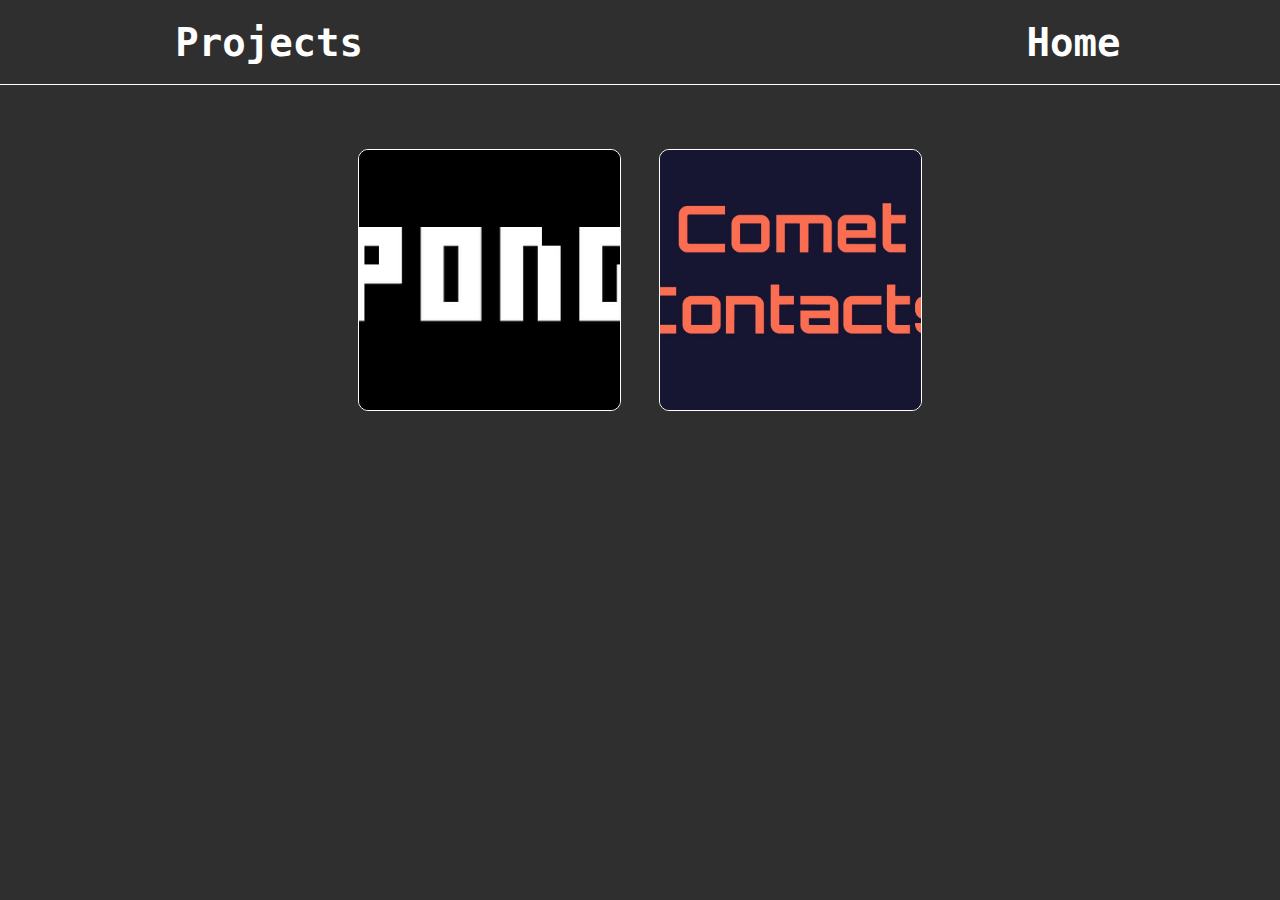
<file: projects.html>
<!DOCTYPE html>

<html lang="en">
    <head>
        <meta charset="UTF-8">
        <meta name="viewport" content="width=device-width, initial-scale=1.0">
        <meta name="description" content="The projects page for Luke Supan's personal website.">

        <title>Supan | Projects</title>
        <link rel="stylesheet" href="style.css">
    </head>

    <body>
        <header>
            <h1>Projects</h1>
            <h1><a href="index.html">Home</a></h1>
        </header>

        <!-- Full container for all projects-->
        <div class="projectsGrid">
            <a href="projects/project1.html" class="projectCard">
                <img class="projectsInGridImage" src="pongPreview.png" alt="PONG project preview">
            </a>


            <a href="projects/project2.html" class="projectCard">
                <img class="projectsInGridImage" src="CometContactsPreview.jpg" alt="Comet Contacts project preview">
            </a>
        </div>

    </body>
</html>
</file>
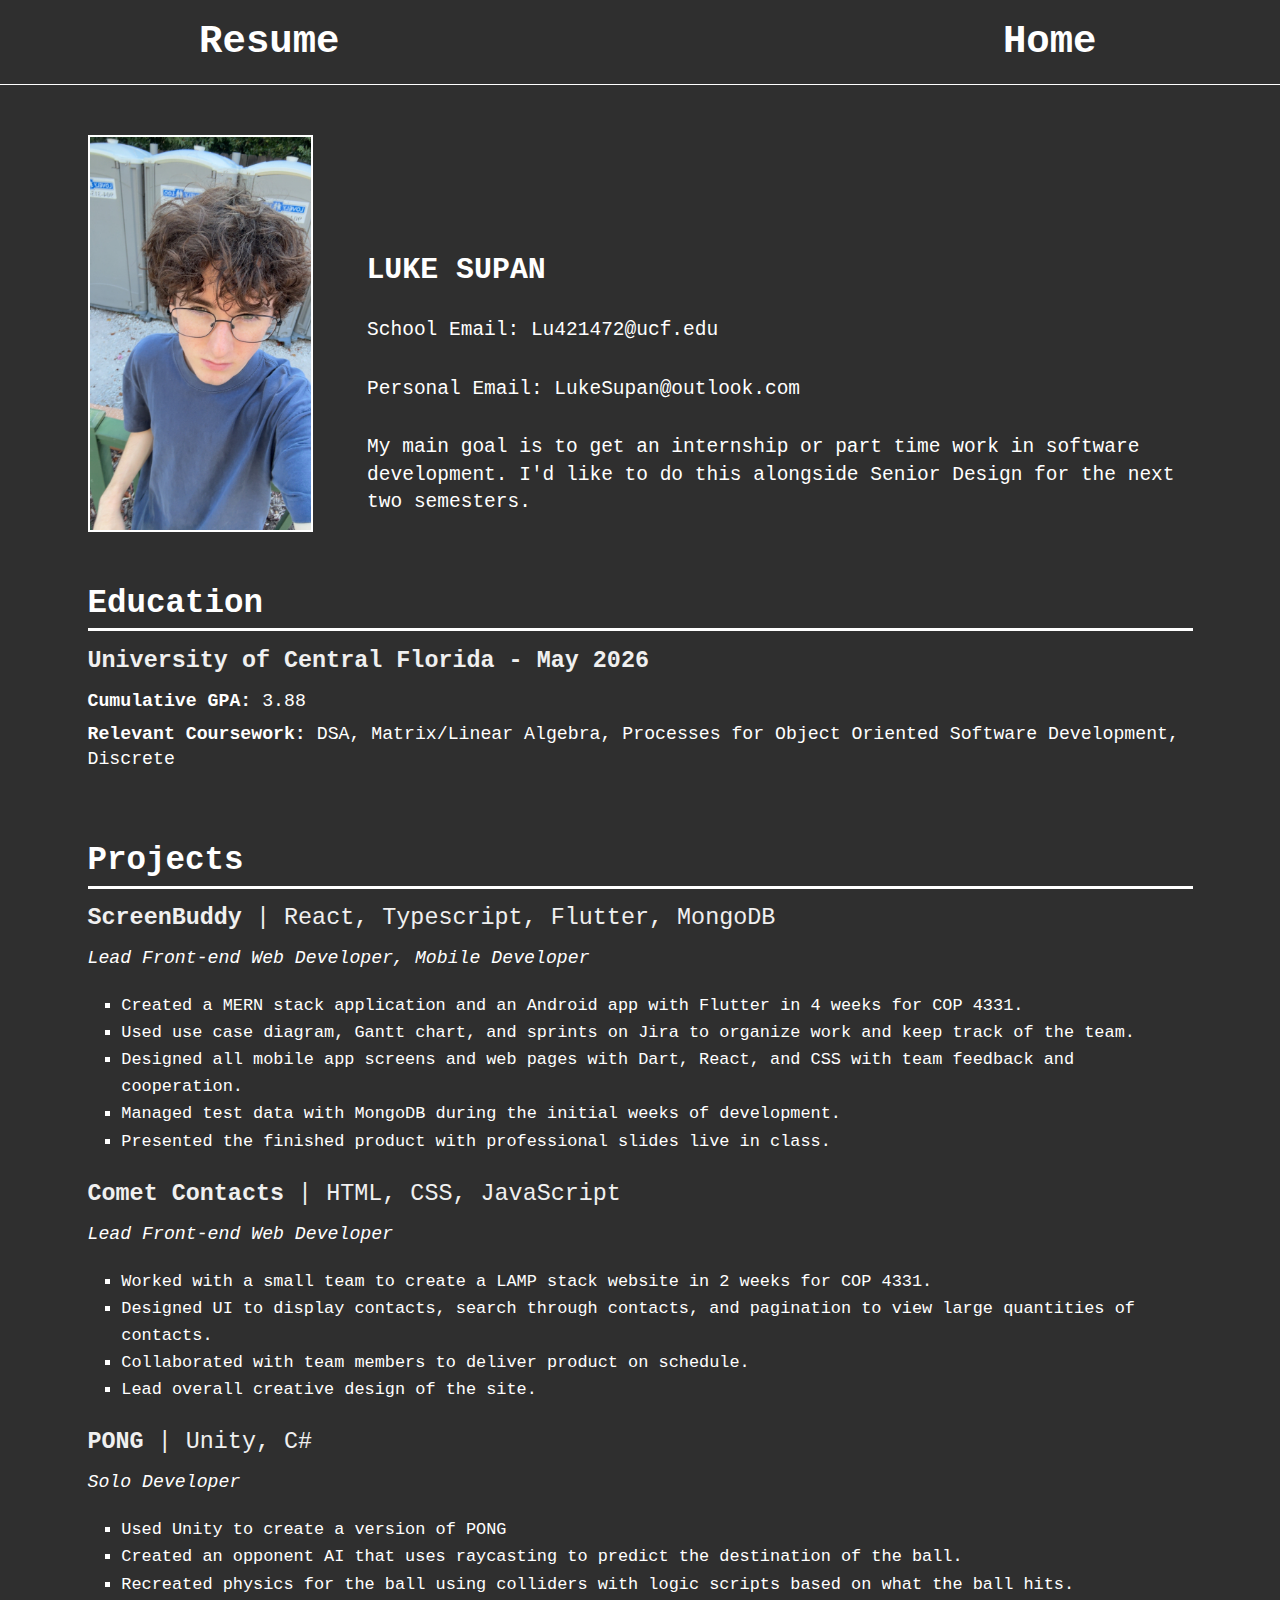
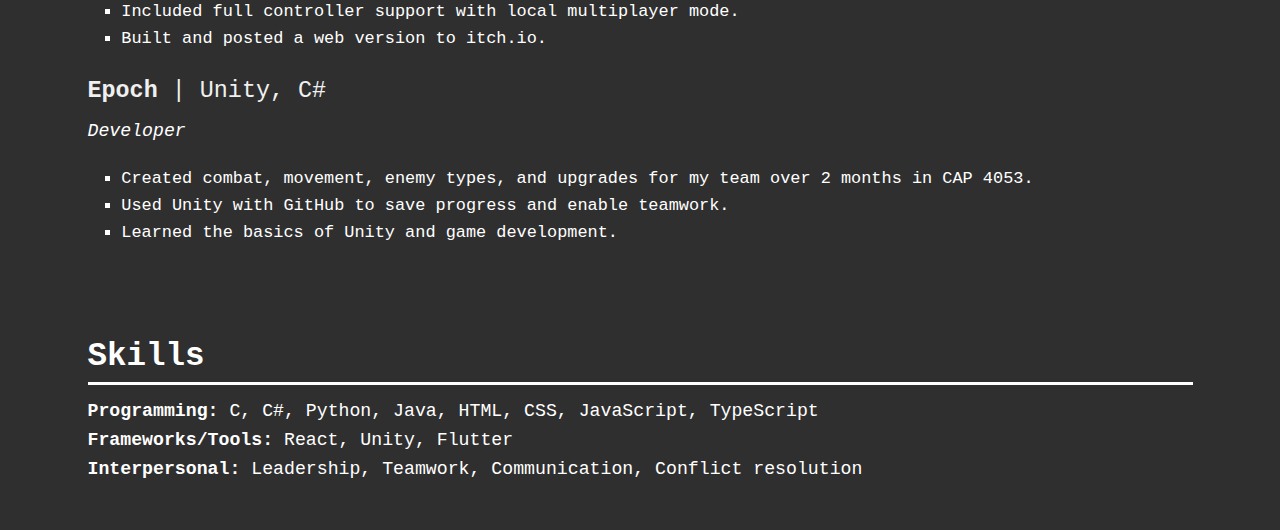
<file: resume.html>
<!DOCTYPE html>

<html lang="en">
    <head>
        <meta charset="UTF-8">
        <meta name="viewport" content="width=device-width, initial-scale=1.0">
        <meta name="description" content="The resume page for Luke Supan's personal website.">

        <title>Supan | Resume</title>
        <link rel="stylesheet" href="style.css">
    </head>

    <body>
        <header>
            <h1>Resume</h1>
            <h1><a href="index.html">Home</a></h1>
        </header>

        <!-- Image -->
        <div id="intro">
            <img id="headshot" src="templuke.jpg" alt="Luke Supan headshot">

            <section id="contactInfo">
                <h2>LUKE SUPAN</h2>
                <p>School Email: Lu421472@ucf.edu</p>
                <p>Personal Email: LukeSupan@outlook.com</p>
                <p>My main goal is to get an internship or part time work in software development. I'd like to do this alongside Senior Design for the next two semesters.</p>
            </section>
        </div>

        <!-- Screen nav -->
        <!-- TODO: CENTER THIS BETTER 
        <nav>
            <a href="#education">Education</a>
            <a href="#projects">Projects</a>
            <a href="#skills">Skills</a>
        </nav> -->

        
        <!-- Resume content -->
        <main>
            <!-- Education -->
            <section id="education" class="resumeSection">
                <h2>Education</h2>
                <h3>University of Central Florida - May 2026</h3>
                <p><strong>Cumulative GPA:</strong> 3.88</p>
                <p><strong>Relevant Coursework:</strong> DSA, Matrix/Linear Algebra, Processes for Object Oriented Software Development, Discrete</p>
            </section>

            <!-- Projects -->
            <!-- Each project article is part of the projects section -->
            <section id="projects" class="resumeSection">
                <h2>Projects</h2>

                <article class="project">
                    <h3><strong>ScreenBuddy </strong><span>| React, Typescript, Flutter, MongoDB</span></h3>
                    <p><em>Lead Front-end Web Developer, Mobile Developer</em></p>
                    <ul>
                        <li>Created a MERN stack application and an Android app with Flutter in 4 weeks for COP 4331.</li>
                        <li>Used use case diagram, Gantt chart, and sprints on Jira to organize work and keep track of the team.</li>
                        <li>Designed all mobile app screens and web pages with Dart, React, and CSS with team feedback and cooperation.</li>
                        <li>Managed test data with MongoDB during the initial weeks of development.</li>
                        <li>Presented the finished product with professional slides live in class.</li>
                    </ul>
                </article>

                <article class="project">
                    <h3> <strong>Comet Contacts </strong><span>| HTML, CSS, JavaScript</span></h3>
                    <p><em>Lead Front-end Web Developer</em></p>
                    <ul>
                        <li>Worked with a small team to create a LAMP stack website in 2 weeks for COP 4331.</li>
                        <li>Designed UI to display contacts, search through contacts, and pagination to view large quantities of contacts.</li>
                        <li>Collaborated with team members to deliver product on schedule.</li>
                        <li>Lead overall creative design of the site.</li>
                    </ul>
                </article>

                <article class="project">
                    <h3><strong>PONG </strong><span>| Unity, C#</span></h3>
                    <p><em>Solo Developer</em></p>
                    <ul>
                        <li>Used Unity to create a version of PONG</li>
                        <li>Created an opponent AI that uses raycasting to predict the destination of the ball.</li>
                        <li>Recreated physics for the ball using colliders with logic scripts based on what the ball hits.</li>
                        <li>Included full controller support with local multiplayer mode.</li>
                        <li>Built and posted a web version to itch.io.</li>
                    </ul>
                </article>

                <article class="project">
                    <h3><strong>Epoch</strong><span> | Unity, C#</span></h3>
                    <p><em>Developer</em></p>
                    <ul>
                        <li>Created combat, movement, enemy types, and upgrades for my team over 2 months in CAP 4053.</li>
                        <li>Used Unity with GitHub to save progress and enable teamwork.</li>
                        <li>Learned the basics of Unity and game development.</li>
                    </ul>
                </article>

            </section>

            <!-- Skills -->
            <section id="skills" class="resumeSection">
                <h2>Skills</h2>
                <ul class="skillsList">
                    <li><strong>Programming:</strong> C, C#, Python, Java, HTML, CSS, JavaScript, TypeScript</li>
                    <li><strong>Frameworks/Tools:</strong> React, Unity, Flutter</li>
                    <li><strong>Interpersonal:</strong> Leadership, Teamwork, Communication, Conflict resolution</li>
                </ul>
            </section>
        </main>

    </body>
</html>
</file>
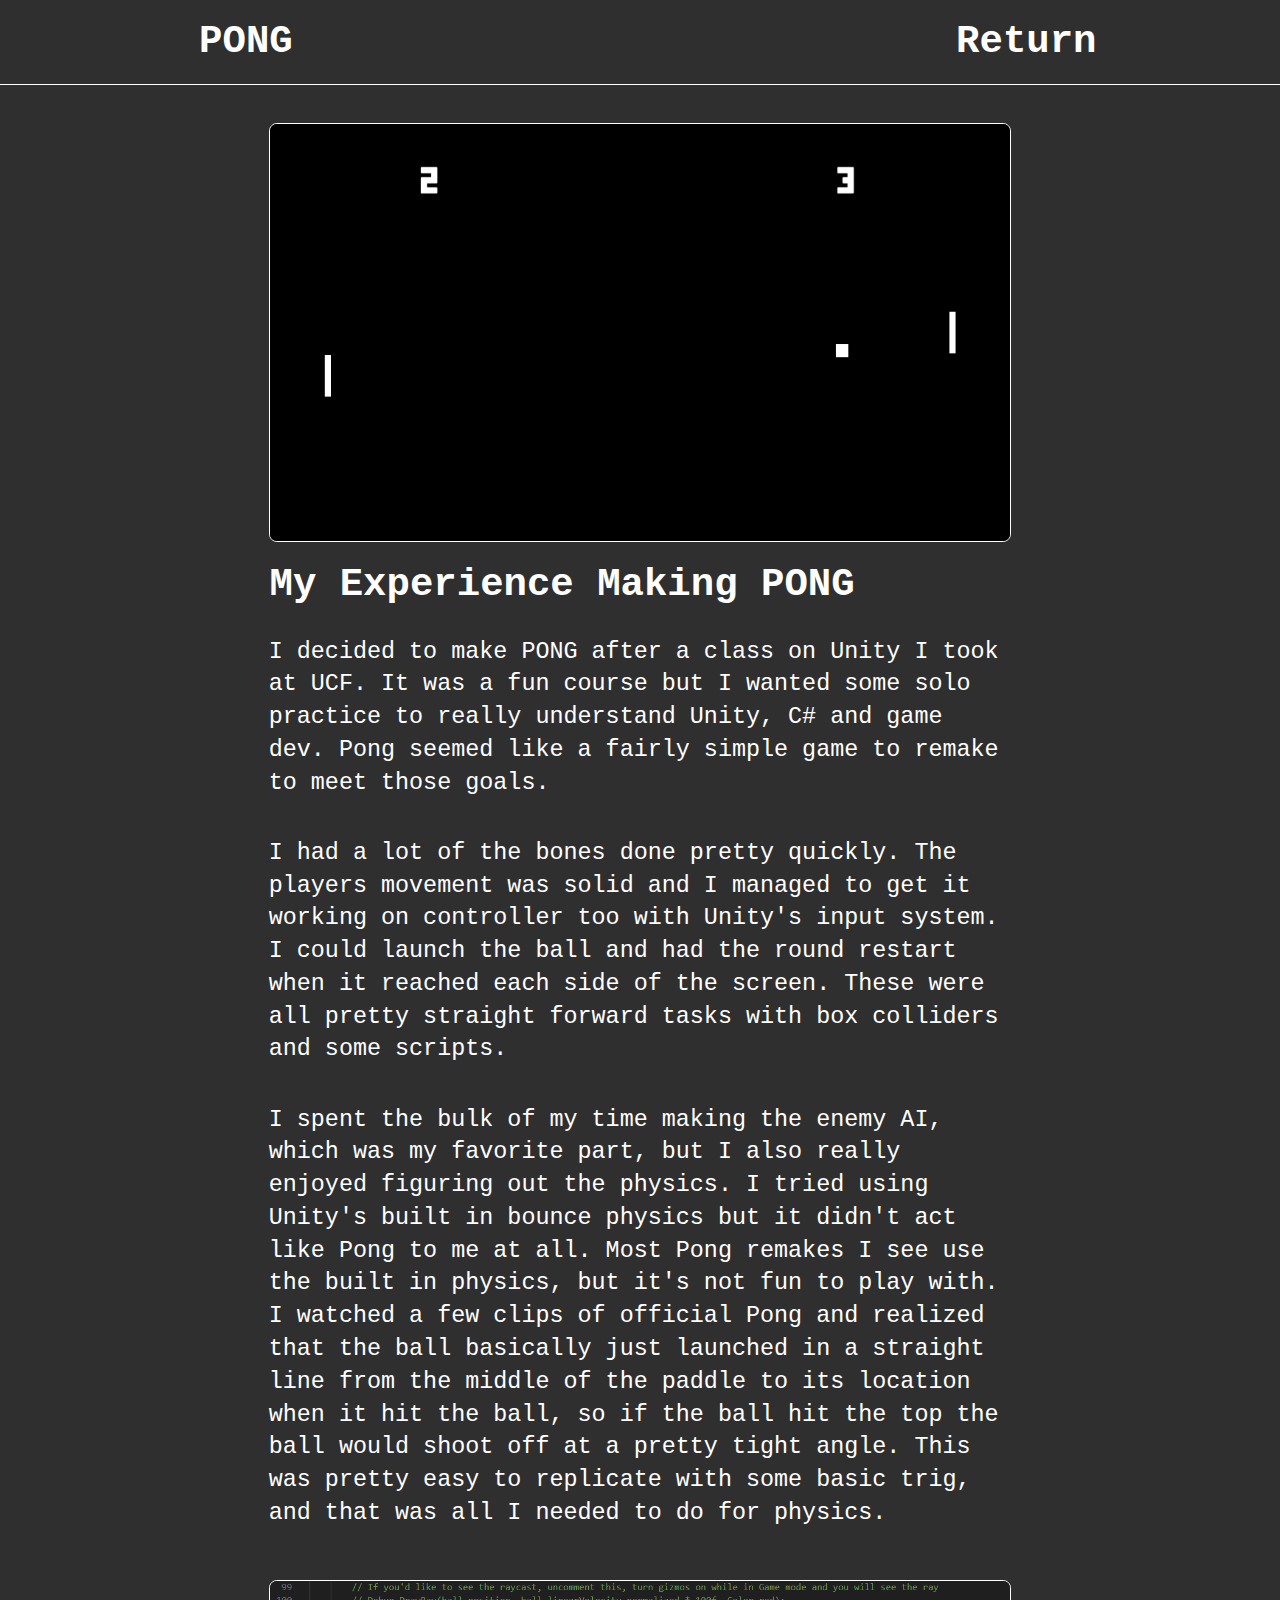
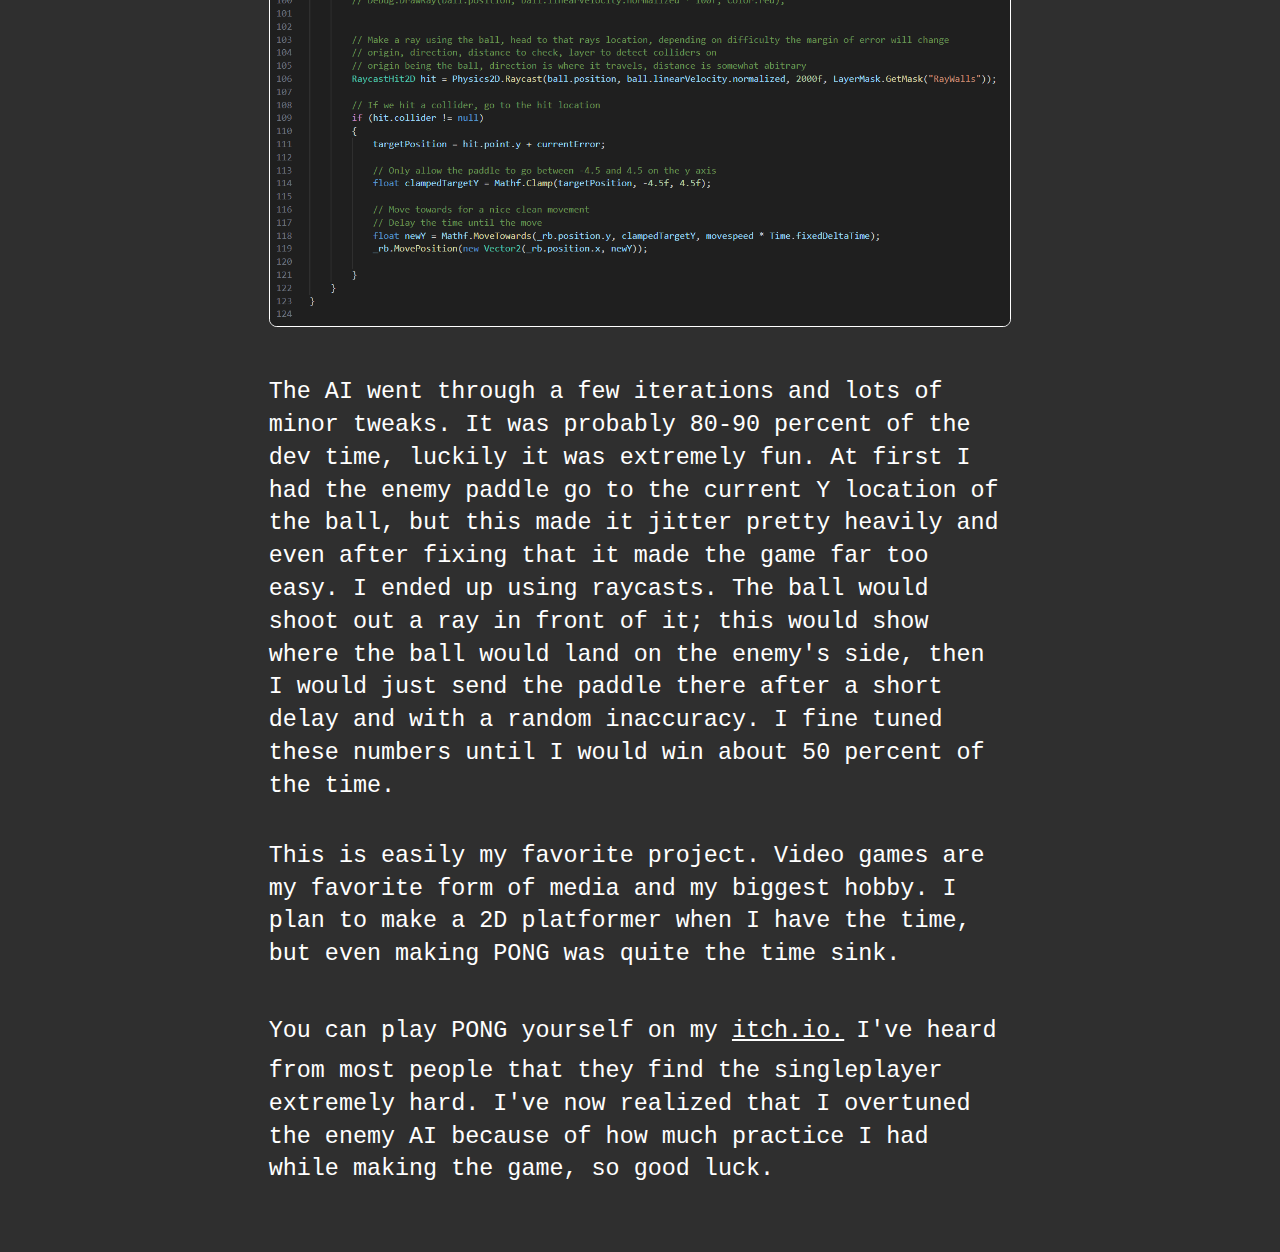
<file: projects/project1.html>
<!DOCTYPE html>

<html lang="en">
    <head>
        <meta charset="UTF-8">
        <meta name="viewport" content="width=device-width, initial-scale=1.0">
        <meta name="description" content="The PONG showcase page for Luke Supan's personal website.">


        <title>Supan | PONG</title>
        <link rel="stylesheet" href="../style.css">

    </head>

    <body>


        <header>
            <h1>PONG</h1>
            <h1><a href="../projects.html">Return</a></h1>
        </header>


        <!-- Explanation of the project as a little article basically -->
        <article class="projectExplanation"> 
            <img src="../pongGameplay.png" alt="PONG Screenshot">
            <h2>My Experience Making PONG</h2>
            <p>I decided to make PONG after a class on Unity I took at UCF. It was a fun course but I wanted some solo practice to really understand Unity, C# and game dev. Pong seemed like a fairly simple game to remake to meet those goals.</p>
            <p>I had a lot of the bones done pretty quickly. The players movement was solid and I managed to get it working on controller too with Unity's input system. I could launch the ball and had the round restart when it reached each side of the screen. These were all pretty straight forward tasks with box colliders and some scripts.</p>
            <p>I spent the bulk of my time making the enemy AI, which was my favorite part, but I also really enjoyed figuring out the physics. I tried using Unity's built in bounce physics but it didn't act like Pong to me at all. Most Pong remakes I see use the built in physics, but it's not fun to play with. I watched a few clips of official Pong and realized that the ball basically just launched in a straight line from the middle of the paddle to its location when it hit the ball, so if the ball hit the top the ball would shoot off at a pretty tight angle. This was pretty easy to replicate with some basic trig, and that was all I needed to do for physics.</p>
            
            <!-- New image for raycasting code -->
            <img src="../raycastingCode.png" alt="Enemy AI Screenshot">
            
            <p>The AI went through a few iterations and lots of minor tweaks. It was probably 80-90 percent of the dev time, luckily it was extremely fun. At first I had the enemy paddle go to the current Y location of the ball, but this made it jitter pretty heavily and even after fixing that it made the game far too easy. I ended up using raycasts. The ball would shoot out a ray in front of it; this would show where the ball would land on the enemy's side, then I would just send the paddle there after a short delay and with a random inaccuracy. I fine tuned these numbers until I would win about 50 percent of the time.</p>
            <p>This is easily my favorite project. Video games are my favorite form of media and my biggest hobby. I plan to make a 2D platformer when I have the time, but even making PONG was quite the time sink.</p>

            <p>
                You can play PONG yourself on my<a href="https://holeset.itch.io/" class="projectLink" target="_blank" rel="noopener noreferrer">itch.io.</a>I've heard from most people that they find the singleplayer extremely hard. I've now realized that I overtuned the enemy AI because of how much practice I had while making the game, so good luck.
            </p>

        </article>
    </body>
</html>
</file>
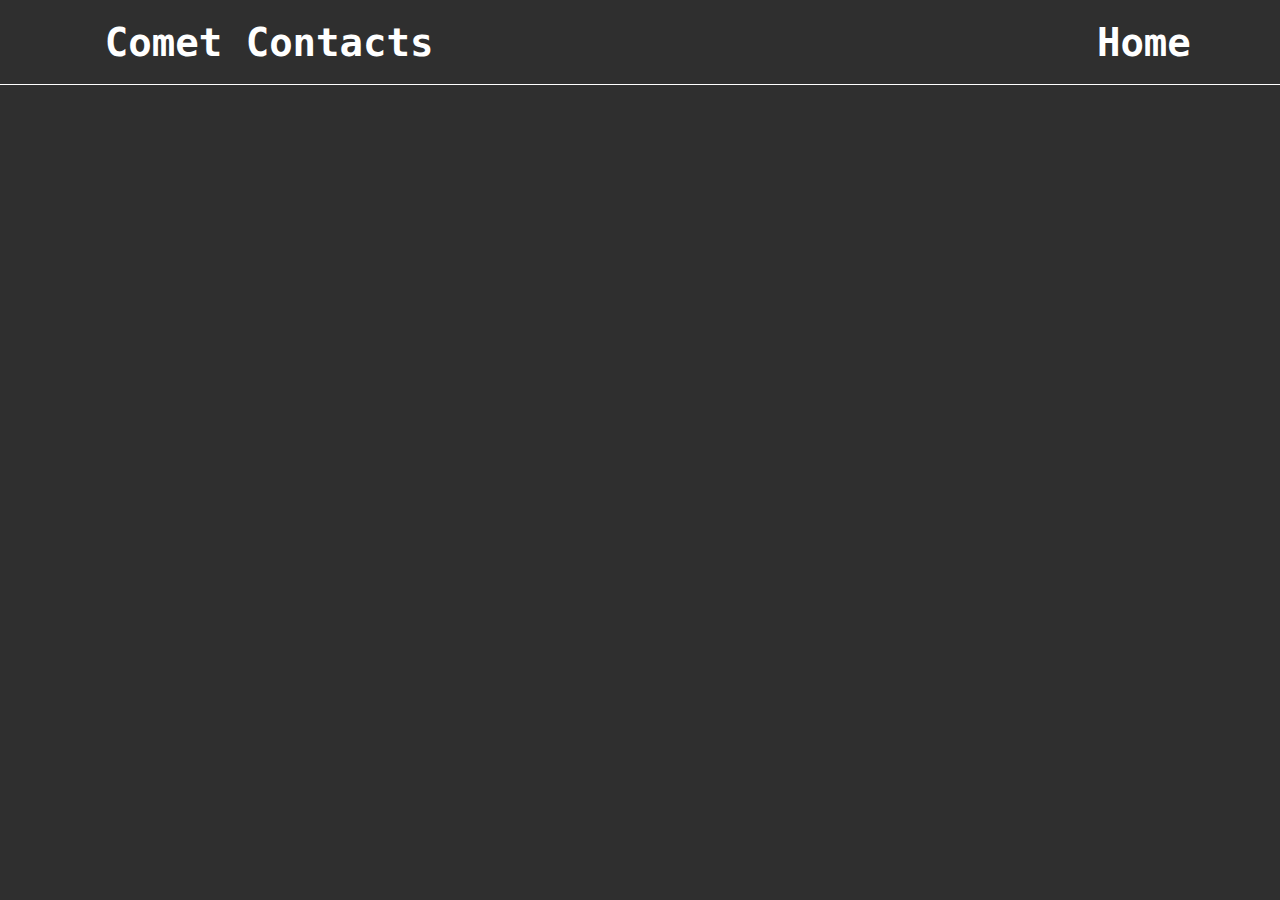
<file: projects/project2.html>
<!DOCTYPE html>

<html lang="en">
    <head>
        <meta charset="UTF-8">
        <meta name="viewport" content="width=device-width, initial-scale=1.0">
        <title>Supan | Comet</title>
        <link rel="stylesheet" href="../style.css">

    </head>

    <body>
        <header>
            <h1>Comet Contacts</h1>
            <h1><a href="index.html">Home</a></h1>
        </header>
    </body>
</html>
</file>
<file: style.css>
/* All pages CSS */
body{
    background-color: #2f2f2f;
    font-family: monospace;
    margin: 0 auto;
    padding-top: 5vh;
    text-align: center;
    display: block;
    justify-content: center;
    align-items: center;
    color: #ffffff;


    /* Hexagon background pattern from https://css-pattern.com/honeycomb/ */
    /* I'd like to make my own pattern but this looks very nice. I'll decide later.
    --s: 35px;
    --c1: #303030;
    --c2: #323232;
    
    --c:#0000,var(--c1) .5deg 119.5deg,#0000 120deg;
    --g1:conic-gradient(from  60deg at 56.25% calc(425%/6),var(--c));
    --g2:conic-gradient(from 180deg at 43.75% calc(425%/6),var(--c));
    --g3:conic-gradient(from -60deg at 50%   calc(175%/12),var(--c));
    background:
        var(--g1),var(--g1) var(--s) calc(1.73*var(--s)),
        var(--g2),var(--g2) var(--s) calc(1.73*var(--s)),
        var(--g3) var(--s) 0,var(--g3) 0 calc(1.73*var(--s)) 
        var(--c2);
    background-size: calc(2*var(--s)) calc(3.46*var(--s));
    */
}

nav {
    flex-wrap: wrap;
    display: flex;
    gap: 1em;
    justify-content: center;
    text-align: center;
    margin-top: 1em;
    font-size: clamp(1.2em, 4vw, 2.6em);
}



a {
    display: inline-block;
    padding: 0.3em 0.6em;
    text-decoration: none;
    color: #ffffff;
    transition: color .2s ease;
}

a:hover {
    text-decoration: underline;
    color: #d1d1d1;
}

p {
    font-size: 1.5em;
    line-height: 1.4em;
    max-width: 70em;
    margin: 0 auto;
    padding: 0.8em;
    text-align: left;
}

header {
    z-index: 1000;
    display: flex;
    justify-content: space-between;
    align-items: center;
    position: fixed;
    top: 0;
    left: 0;
    width: 100%;
    height: 5%;
    gap: 50%;
    margin-top: 0;
    margin-bottom: 0;
    padding: 1em 1em;
    font-size: 1.5em;
    justify-content: center;
    background-color: #2f2f2f;
    border-bottom: #ffffff 0.1em solid;
}

/* Splash page styles */
#homeTitle {
    font-size: clamp(2.5em, 8vw, 5em);
    color: #ffffff;
    text-align: center;
    margin: 0.2em auto;
    padding: 0 0.5em;
}

/* Resume/Projects page styles */
.pageTitle {
    font-size: 4em;
    color: #ffffff;
    text-align: left;
    margin-left: 1em;
}

/* || Resume page styles */
#intro {
    display: flex;
    justify-content: center;
    align-items: flex-end;
    width: 85em;
    gap: 3em;
    margin: 0em auto;
}

#intro h2 {
    font-size: 2.3em;
    margin: 0 auto;
    padding: 0.5em;
    text-align: left;
}

#headshot {
    width: 17em;
    height: auto;
    border: #ffffff 0.2em solid;
}

main {
    width: 85em;
    margin: 2em auto;
    text-align: left;
    display: flex;
    flex-direction: column;
    gap: 3em;
}

.project h3 strong {
  font-weight: bold;
}

/* Needed to make text normal in my project titles*/
.project h3 span {
  font-weight: normal;
}


.resumeSection h2 {
    font-size: 2.5em;
    margin-bottom: 0.5em;
    color: #ffffff;
    border-bottom: 0.1em solid #ffffff;
    padding-bottom: 0.2em;
}

.resumeSection h3 {
    font-size: 1.8em;
    margin: 0.5em 0;
    color: #f0f0f0;
}

.resumeSection p {
    font-size: 1.4em;
    padding: 0.2em 0;
}

.project {
    margin-bottom: 2em;
}

.project ul {
    list-style-type: square;
    padding-left: 2em;
    font-size: 1.3em;
    line-height: 1.6em;
}

.skillsList {
    list-style: none;
    padding: 0;
    margin: 0;
    font-size: 1.4em;
}

.skillsList li {
    margin: 0.5em 0;
}

/* || Projects page styles */
.projectsGrid {
    display: grid;
    grid-template-columns: repeat(2, 1fr);
    gap: 2em;
    width: 45%;
    margin: 6em auto;
    padding: 2em;
}

.projectsGrid a{
    padding: 0;
}

.projectCard {
    display: block;
    overflow: hidden;
    text-align: center;
    transition: 0.25s ease;
}

.projectCard:hover {
  transform: translateY(-0.4em);
}

.projectsInGridImage {
    border: 5px solid black;
    border-radius: 10px;
    width: 100%;
    height: 20em;
    object-fit: cover;
    max-width: 95%;
    border: 1px solid #ffffff;
}

/* Individual project styles */
.projectLink {
    margin-right: -2px;
}

.projectExplanation {
    width: 50em;
    margin: 2em auto;
    padding: 1em 2em;
    text-align: left;
    line-height: 1.5em;
    font-size: 1.2em;
}

.projectExplanation h2 {
    font-size: 2.5em;
    margin-bottom: 0.5em;
    margin-left: 0.5em;
}

.projectExplanation img {
    display: block;
    max-width: 95%;
    margin: 2em auto;
    border-radius: 0.5em;
    border: 0.1em solid #ffffff;
}

.projectExplanation a {
    text-decoration: underline;
    transition: color 0.2s ease;
}

.projectExplanation a:hover {
    color: #d1d1d1;
}


@media (max-width: 600px) {
    body {
        padding-top: 3vh;
    }

    h2 {
        line-height: 1.2em;
    }

    header {
        position: fixed;
        top: 0;
        left: 0;
        width: 100%;
        height: 6%;
        gap: 6%;
        margin-top: 0;
        margin-bottom: 0;
        padding: 1em 1em;
        font-size: 1em;
        justify-content: center;
        background-color: #2f2f2f;
        border-bottom: #ffffff 0.1em solid;
    }

    #headshot {
        margin-top: 30%;
        width: 50%;
        height: auto;
        border: #ffffff 0.2em solid;
        margin-bottom: 1em;
    }

    main {
        width: 75%;
        margin: 6em auto 2em auto;
    }

    #intro {
        width: 75%;
        flex-direction: column;
        align-items: center;
        gap: 1em;
        flex-wrap: wrap;
    }

    nav {
        flex-direction: column;
        gap: 0.5em;
    }

    #homeTitle {
        text-align: center;
        line-height: 1.2;
    }

    .projectsGrid {
        margin-top: 8em;
        grid-template-columns: 1fr;
        width: 50%;
        height: auto;
        padding: 1em;
    }

    .projectsInGridImage {
        height: auto;
        width: 100%;
        object-fit: cover;
        border-bottom: 0.2em solid #ffffff;
    }

    .caption {
        font-size: 150%;
        font-weight: bold;
        padding: 0.5em;
    }

    .projectExplanation {
        width: 90%;
        margin: 5em auto;
        padding: 1em;
        font-size: 1em;
    }

    .projectExplanation h3{
        font-size: 2.5em;
        line-height: 1.5em;
    }
}

@media (min-width: 601px) and (max-width: 1660px) {
    header {
        position: fixed;
        top: 0;
        left: 0;
        width: 100%;
        height: 5%;
        gap: 50%;
        margin-top: 0;
        margin-bottom: 0;
        padding: 1em 1em;
        font-size: 150%;
        justify-content: center;
        background-color: #2f2f2f;
        border-bottom: #ffffff 0.1em solid;
    }

    #intro {
        margin-top: 10vh;
    }
}
</file>
